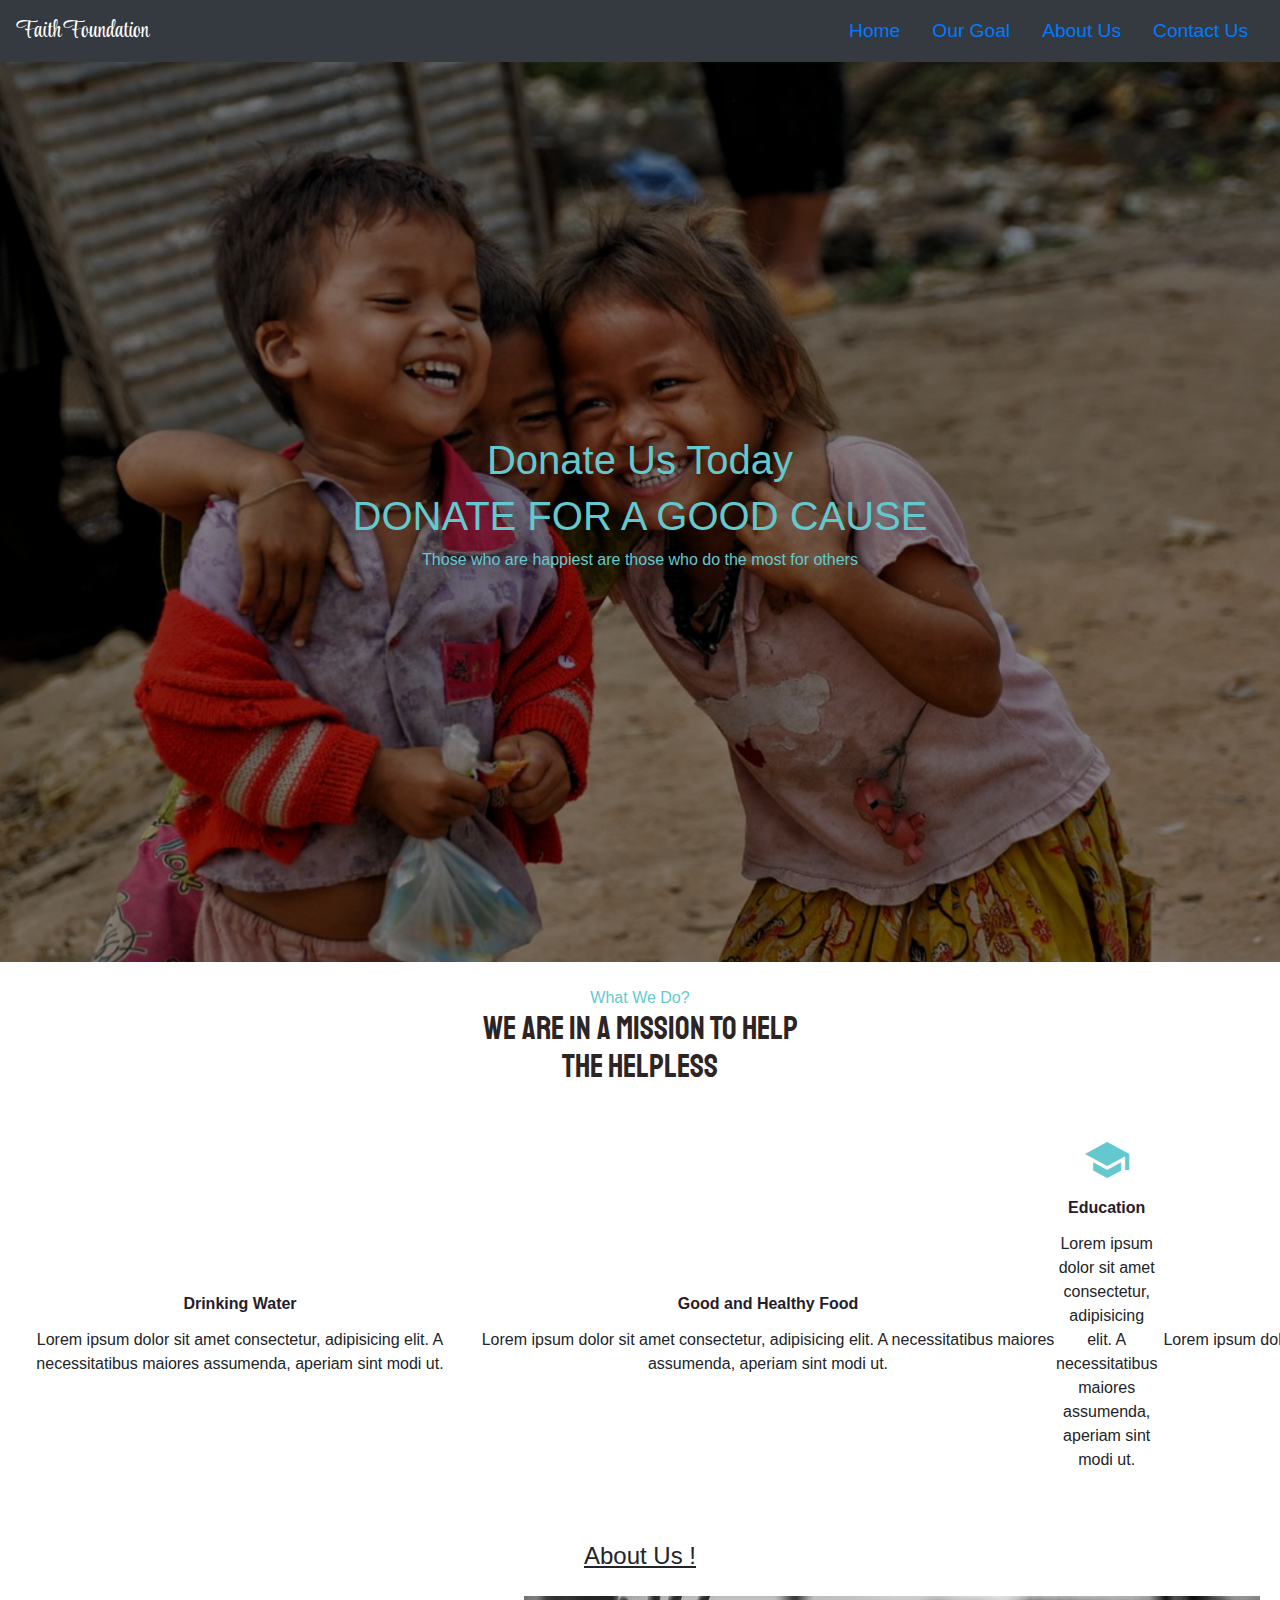
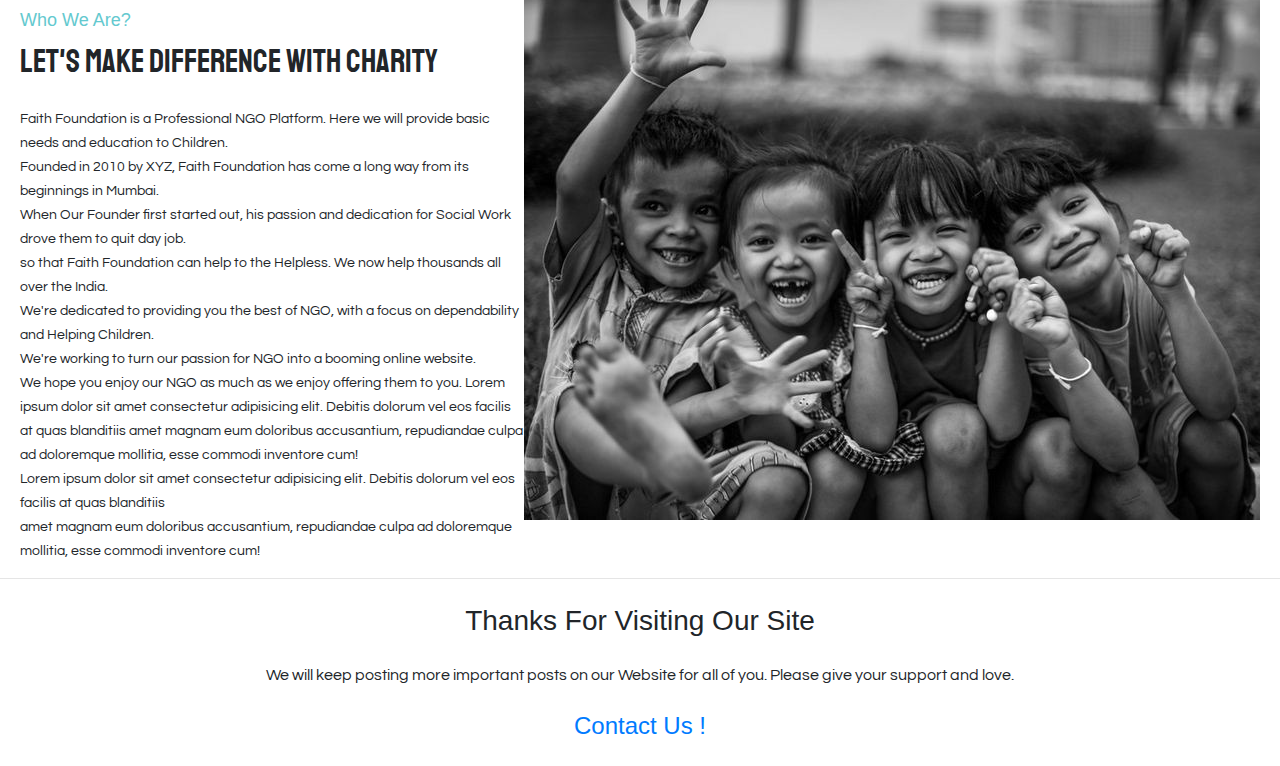
<file: Payment/index.html>
<!DOCTYPE html>
<html lang="en">
  <head>
    <!-- Required meta tags -->
    <meta charset="utf-8" />
    <meta
      name="viewport"
      content="width=device-width, initial-scale=1, shrink-to-fit=no"
    />

    <!-- Bootstrap CSS -->
    <link
      rel="stylesheet"
      href="https://maxcdn.bootstrapcdn.com/bootstrap/4.0.0/css/bootstrap.min.css"
      integrity="sha384-Gn5384xqQ1aoWXA+058RXPxPg6fy4IWvTNh0E263XmFcJlSAwiGgFAW/dAiS6JXm"
      crossorigin="anonymous"
    />
    <!---end-->
    <!---fonts-->
    <link href="https://fonts.googleapis.com/css2?family=Staatliches&display=swap" rel="stylesheet">
<link href="https://fonts.googleapis.com/icon?family=Material+Icons"
      rel="stylesheet">
    <link rel="preconnect" href="https://fonts.googleapis.com" />
    <link rel="preconnect" href="https://fonts.gstatic.com" crossorigin />
    <link
      href="https://fonts.googleapis.com/css2?family=Style+Script&display=swap"
      rel="stylesheet"
    />
    <link
      href="https://fonts.googleapis.com/css2?family=Questrial&display=swap"
      rel="stylesheet"
    />
    <link
      href="https://fonts.googleapis.com/css2?family=Source+Sans+Pro&family=Style+Script&display=swap"
      rel="stylesheet"
    />
    <link
      href="https://fonts.googleapis.com/css2?family=Style+Script&display=swap"
      rel="stylesheet"
    />
    <link
      href="https://fonts.googleapis.com/css2?family=Source+Sans+Pro&family=Staatliches&family=Style+Script&display=swap"
      rel="stylesheet"
    />
    <link
      rel="stylesheet"
      href="https://cdnjs.cloudflare.com/ajax/libs/font-awesome/4.7.0/css/font-awesome.min.css"
    />
    <link rel="preconnect" href="https://fonts.googleapis.com" />
    <link rel="preconnect" href="https://fonts.gstatic.com" crossorigin />
    <link rel="stylesheet" type="text/css" href="style.css" />

    <title>Faith Foundation</title>
  </head>
  <body>
    <div class="banner">
      <nav class="navbar navbar-dark bg-dark">
        <!-- Navbar content -->

        <a class="navbar-brand" href="index.html">Faith Foundation</a>
        <ul class="nav justify-content-end">
          <li class="nav-item">
            <a class="nav-link active" href="index.html">Home</a>
          </li>
          <li class="nav-item">
            <a class="nav-link" href="#goal">Our Goal</a>
          </li>
          <li class="nav-item">
            <a class="nav-link" href="#about">About Us</a>
          </li>
          <li class="nav-item">
            <a class="nav-link" href="contact.html">Contact Us</a>
          </li>
        </ul>
      </nav>

      <div class="home">
        <div class="text">
          <h1 id="header"><span>Donate Us</span> Today</h1>
          <h1 id="header">DONATE FOR A GOOD CAUSE</h1>
          <p id="header">Those who are happiest are those who do the most for others</p>
          
          <form><script src="https://checkout.razorpay.com/v1/payment-button.js" data-payment_button_id="pl_HjXncpPQecNm5T" async> </script> </form>
        </div>
      </div>
    </div>
<br>
<section id="goal"> 
    <div class="goal">
      <div class="head">
        <p2 class="who">What We Do?</p2>
        <h2 id="title">
          We Are In A Mission To Help <br />
          The Helpless
        </h2>
      </div>

      <br>

<div class="help">
        <div class="water" id="icons">
          <span class="material-icons">water_drop</span>
          <p1>Drinking Water</p1>
          <p>Lorem ipsum dolor sit amet consectetur, adipisicing elit. A necessitatibus maiores assumenda, aperiam sint modi ut. </p>
        </div>
        <div class="food" id="icons"> <span class="material-icons" id="food">lunch_dining</span>
          <p1>Good and Healthy Food</p1>
          <p>Lorem ipsum dolor sit amet consectetur, adipisicing elit. A necessitatibus maiores assumenda, aperiam sint modi ut. </p>
        </div>
        <div class="education" id="icons"><span class="material-icons">school</span>
          <p1>Education</p1>
          <p>Lorem ipsum dolor sit amet consectetur, adipisicing elit. A necessitatibus maiores assumenda, aperiam sint modi ut. </p>
        </div>
        <div class="medical" id="icons"><span class="material-icons">
medical_services
</span><p1>Medical</p1>
          <p>Lorem ipsum dolor sit amet consectetur, adipisicing elit. A necessitatibus maiores assumenda, aperiam sint modi ut. </p></div>
        </div>
        
      </div>
    </div>

</section>

<section id="about">
  
    <div>
      
      <h1 class="h3">
        <span style="font-size: x-large"><u>A</u><u>bout Us !</u></span>
      </h1>
    

      <div class="about-us">
        <div class="text-for-about">
        <h3 class="h2">
        <span style="font-weight: normal"
          ><span style="font-size: large"
          style="color:#64C9CF"
            class="who">Who We Are?</span
          ></span>
      </h3>
      <h1 class="h2" id="title" style="margin-bottom: 25px">Let's make Difference with Charity</h1>
      <p3 >
        Faith Foundation is a Professional NGO Platform. Here we will provide
        basic needs and education to Children.<br />
        Founded in 2010 by XYZ, Faith Foundation has come a long way from its beginnings in Mumbai.<br> When Our Founder first started out,
        his passion and dedication for Social Work drove them to quit day job.<br>
        so that Faith Foundation can help to the Helpless.
         We now help thousands all over the India.
      </p3>
    </br>
      <p3>
        We're dedicated to providing you the best of NGO, with a focus on
        dependability and Helping Children. <br />
      </p3>
      <p3>
        We're working to turn our passion for NGO into a booming online website.<br>
        We hope you enjoy our NGO as much as we enjoy offering them to you.
      </p3>
      <p3>
        Lorem ipsum dolor sit amet consectetur adipisicing elit.
        Debitis dolorum vel eos facilis at quas blanditiis amet magnam eum doloribus accusantium, repudiandae culpa ad doloremque mollitia, esse commodi inventore cum!
      </p3>
      <br>
      <p3>
        Lorem ipsum dolor sit amet consectetur adipisicing elit.
        Debitis dolorum vel eos facilis at quas blanditiis<br> amet magnam eum doloribus accusantium, repudiandae culpa ad doloremque mollitia, esse commodi inventore cum!
      </p3>
      </div>

      <div class="img-for-about">
<img src="images/about.jpeg" id="img-about">
      </div>
</div>

<hr>

<div class="footer">
  <div style="text-align: center">
        <h3 id="footer">Thanks For Visiting Our Site</h3>
      </div>
  <div style="text-align: center">
        <p4 >We will keep posting more important posts on our Website for all of you.
          Please give your support and love.</p4>
      </div>
<div style="text-align: center" >
        <a href="contact.html" target="_blank"><span style="font-size: medium"><h4 id="bottom-contact">Contact Us !</h4></span></a   >
      </div>
    </div>
    </div>
</section>
    <!-- Optional JavaScript -->
    <!-- jQuery first, then Popper.js, then Bootstrap JS -->
    <script
      src="https://code.jquery.com/jquery-3.2.1.slim.min.js"
      integrity="sha384-KJ3o2DKtIkvYIK3UENzmM7KCkRr/rE9/Qpg6aAZGJwFDMVNA/GpGFF93hXpG5KkN"
      crossorigin="anonymous"
    ></script>
    <script
      src="https://cdnjs.cloudflare.com/ajax/libs/popper.js/1.12.9/umd/popper.min.js"
      integrity="sha384-ApNbgh9B+Y1QKtv3Rn7W3mgPxhU9K/ScQsAP7hUibX39j7fakFPskvXusvfa0b4Q"
      crossorigin="anonymous"
    ></script>
    <script
      src="https://maxcdn.bootstrapcdn.com/bootstrap/4.0.0/js/bootstrap.min.js"
      integrity="sha384-JZR6Spejh4U02d8jOt6vLEHfe/JQGiRRSQQxSfFWpi1MquVdAyjUar5+76PVCmYl"
      crossorigin="anonymous"
    ></script>
  </body>
</html>
</file>
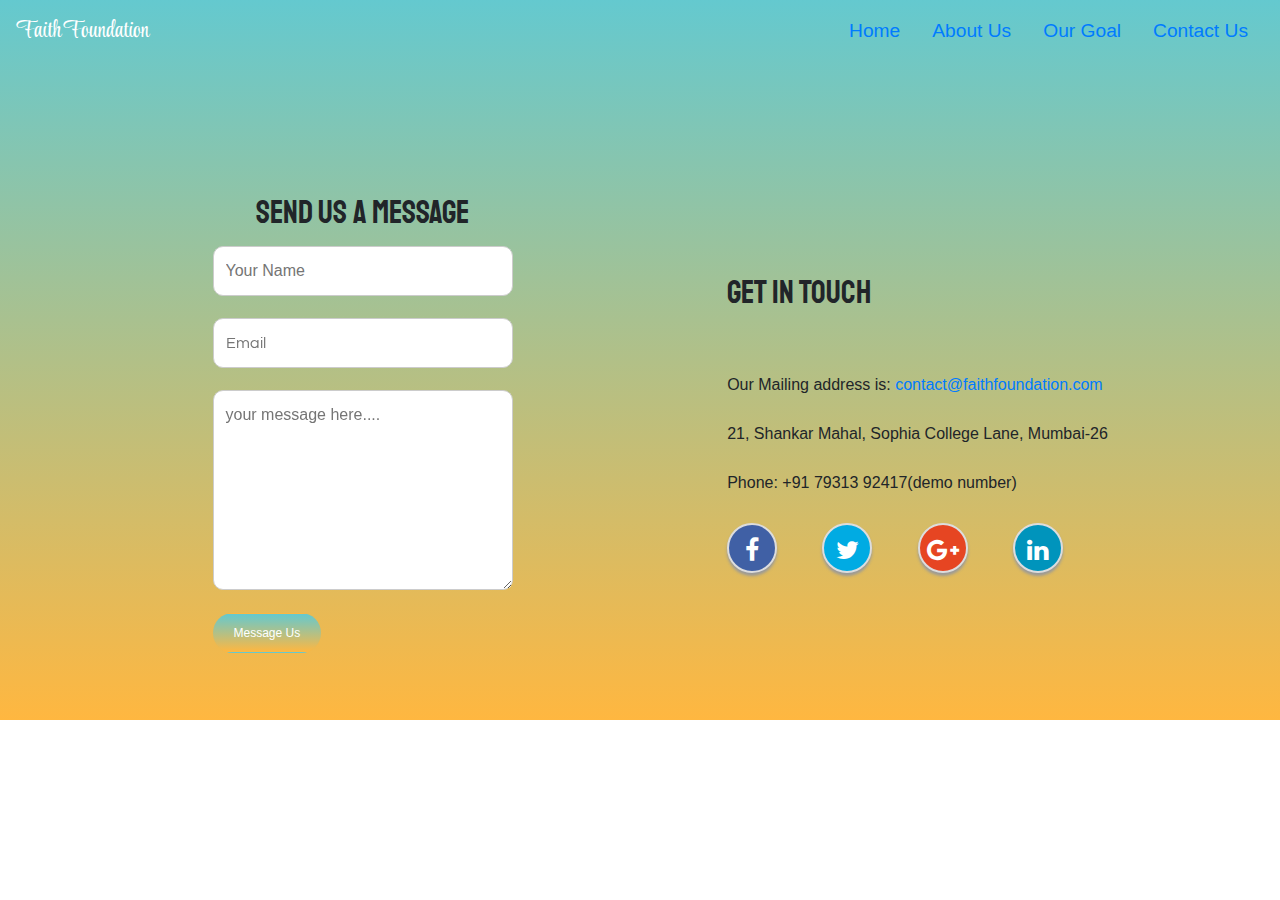
<file: Payment/contact.html>
<!DOCTYPE html>
<html lang="en">
  <head>
    <!-- Required meta tags -->
    <meta charset="utf-8" />
    <meta
      name="viewport"
      content="width=device-width, initial-scale=1, shrink-to-fit=no"
    />

    <!-- Bootstrap CSS -->
    <link
      rel="stylesheet"
      href="https://maxcdn.bootstrapcdn.com/bootstrap/4.0.0/css/bootstrap.min.css"
      integrity="sha384-Gn5384xqQ1aoWXA+058RXPxPg6fy4IWvTNh0E263XmFcJlSAwiGgFAW/dAiS6JXm"
      crossorigin="anonymous"
    />
<!---end-->
<!---fonts-->

 <link rel="preconnect" href="https://fonts.googleapis.com">
<link rel="preconnect" href="https://fonts.gstatic.com" crossorigin>
<link href="https://fonts.googleapis.com/css2?family=Questrial&display=swap" rel="stylesheet">
<link href="https://fonts.googleapis.com/css2?family=Source+Sans+Pro&family=Style+Script&display=swap" rel="stylesheet">
<link href="https://fonts.googleapis.com/css2?family=Style+Script&display=swap" rel="stylesheet">
<link href="https://fonts.googleapis.com/css2?family=Source+Sans+Pro&family=Staatliches&family=Style+Script&display=swap" rel="stylesheet">
<link
      rel="stylesheet"
      href="https://cdnjs.cloudflare.com/ajax/libs/font-awesome/4.7.0/css/font-awesome.min.css"
    />
    <link rel="preconnect" href="https://fonts.googleapis.com" />
    <link rel="preconnect" href="https://fonts.gstatic.com" crossorigin />
    <link rel="stylesheet" type="text/css" href="contact.css" />

    <title>Contact Us</title>
  </head>
  <body>

      <nav class="navbar navbar-dark">
        <!-- Navbar content -->

        <a class="navbar-brand" href="index.html">Faith Foundation</a>
        <ul class="nav justify-content-end">
          <li class="nav-item">
            <a class="nav-link active" href="index.html">Home</a>
          </li>
          <li class="nav-item">
            <a class="nav-link" href="#">About Us</a>
          </li>
          <li class="nav-item">
            <a class="nav-link" href="#">Our Goal</a>
          </li>

          <li class="nav-item">
            <a class="nav-link" href="contact.html">Contact Us</a>
          </li>
        </ul>
      </nav>

<div class="container">

<div class="right">
    <div class="head">
        <h2>SEND US A MESSAGE</h2>
    </div>
    <div class="middle">
        <form>
         
            <input type="text" placeholder="Your Name" id="your_name" />
            <br />
          <input
            type="email"
            placeholder="Email"
            required="required"
            id="mail"/><br />

         
<textarea id="subject" name="subject" placeholder="your message here...." style="height:200px"></textarea>
    <button class="btn">Message Us</button>
        </div>

        </div>

     <div class="left">
        <h2>GET IN TOUCH</h2><BR>
            <div class="mail">Our Mailing address is: <a href="mailto:contact@faith.com">contact@faithfoundation.com</a></div>
       
            <div class="add">21, Shankar Mahal, Sophia College Lane, Mumbai-26 </div>
           <div class="mob"> <span>Phone: </span>+91 79313 92417(demo number)</div>
           <div class="social">
           <a class="facebookBtn smGlobalBtn" href="#" ></a>
			<a class="twitterBtn smGlobalBtn" href="#" ></a>
			<a class="googleplusBtn smGlobalBtn" href="#" ></a>
			<a class="linkedinBtn smGlobalBtn" href="#" ></a>
			
		</div>
           </div>

</address>

  </div>

  <script
      src="https://code.jquery.com/jquery-3.2.1.slim.min.js"
      integrity="sha384-KJ3o2DKtIkvYIK3UENzmM7KCkRr/rE9/Qpg6aAZGJwFDMVNA/GpGFF93hXpG5KkN"
      crossorigin="anonymous"
    ></script>
    <script
      src="https://cdnjs.cloudflare.com/ajax/libs/popper.js/1.12.9/umd/popper.min.js"
      integrity="sha384-ApNbgh9B+Y1QKtv3Rn7W3mgPxhU9K/ScQsAP7hUibX39j7fakFPskvXusvfa0b4Q"
      crossorigin="anonymous"
    ></script>
    <script
      src="https://maxcdn.bootstrapcdn.com/bootstrap/4.0.0/js/bootstrap.min.js"
      integrity="sha384-JZR6Spejh4U02d8jOt6vLEHfe/JQGiRRSQQxSfFWpi1MquVdAyjUar5+76PVCmYl"
      crossorigin="anonymous"
    ></script>
  </body>
</html>
</file>
<file: Payment/style.css>
html, body {
            height: 100%;
            margin: 0;
        }
html{
  scroll-behavior: smooth;
}
.navbar-brand{
  font-family: 'Style Script', cursive;
  font-size: 1.5em;
}

.nav-item{
  color: #FFB740;
  font-size: 1.2em;
}

.banner{
    background-image:url("images/kids.png");
    background-size: cover;
    min-height: 100%; 
}

.text {
  display: flex;
  flex-direction: column;
  justify-content: center;
  align-items: center;
  text-align: center;
  min-height: 100vh;
}

#header{
    color:#64C9CF;
}



.help{
  display: grid;
  grid-template-columns: 1fr 1fr 1fr 1fr;
  place-items: center;
}

#icons{
  display: grid;
  grid-template-rows: 1fr 1fr;
   place-items: center;
   text-align: center;

}
#food{

color: linear-gradient(90deg, rgba(2,0,36,1) 0%, rgba(255,183,64,1) 35%, rgba(0,212,255,1) 100%);
}
.head{
  text-align: center;
  margin-bottom: 25px;
  color:#2D2424;
}
.material-icons{
   font-size: 48px;
   color:#64C9CF; }

p1{
  color: #261C2C;
  font-size:medium;
  font-weight: bold;
}

#about{
  margin-top:50px;
}
.h3{
  text-align: center;
  margin-bottom: 25px;
}

.h2{
  text-align: start; 
}
.about-us{
  display:grid;
  grid-template-columns: 1fr 1fr;
  margin-left: 10px;
  margin-right: 10px;
  padding-right: 10px;
  padding-left: 10px;
}
p3{
  text-align: center;
  font-size: 14px;
   font-family: 'Questrial', sans-serif;
   justify-content:left;
}

.who{
  color:#64C9CF;
}

#title{
  font-family: 'Staatliches', cursive;
}
p4{
  text-align: center;
  font-family: 'Questrial', sans-serif;
}

#footer{
  margin-bottom: 25px;
  margin-top: 25px;
}

#bottom-contact{
  margin-bottom: 25px;
  margin-top: 25px;
  padding-bottom: 25px;
}
</file>
<file: Payment/contact.css>
body{
  height: 720px;
  background-image: linear-gradient(#64C9CF, #FFB740);
  background-repeat: no-repeat;
  background-size: cover;
}

.container{
    
    display:grid;
    grid-template-columns: 1fr 1fr;
    margin:auto;
    margin-top: 132px;
    place-items: center;
    height: 420px;

}

input {
  width: 75%;
  
}

input[type=text], input[type=email] ,select, textarea {
  width: 100%; /* Full width */
  padding: 12px; /* Some padding */ 
  border: 1px solid #ccc; /* Gray border */
  border-radius: 10px; /* Rounded borders */
  box-sizing: border-box; /* Make sure that padding and width stays in place */
  margin-top: 6px; /* Add a top margin */
  margin-bottom: 16px; /* Bottom margin */

backface-visibility: hidden;
  
}
#msg {
  float: left;
  width: 75%;
  margin-top: 6px;
}

@-moz-document url-prefix(){
textarea{
  height:4em;
}
}
.head{
    text-align: center;
}

.left{
  display: grid;
  grid-gap:3px;
  grid-template-rows: 1fr 1fr 1fr 1fr;
    text-align:justify;
  padding: 70px 0; 
  
}

.right{
  width: 300px;
}

.navbar-brand{
  font-family: 'Style Script', cursive;
  font-size: 1.5em;
}

.nav-item{
  color: #FFB740;
  font-size: 1.2em;
}

h2{
  font-family: 'Staatliches', cursive;
}
#mail,#add,#mob{
  font-family: 'Questrial', sans-serif;

}
@import url('//maxcdn.bootstrapcdn.com/font-awesome/4.3.0/css/font-awesome.min.css');

.social {
  justify-content:left;
  display: grid;
  grid-template-columns: 1fr 1fr 1fr 1fr;
  margin-top: 25px;
  text-align: center;
  text-decoration: none;
}

.smGlobalBtn { /* global button class */
    display: inline-block;
    position: relative;
    cursor: pointer;
    width: 50px;
    height: 50px;
    border:2px solid #ddd; /* add border to the buttons */
    box-shadow: 0 3px 3px #999;
    padding: 0px;
    text-decoration: none;
    text-align: center;
    color: #fff;
    font-size: 25px;
    font-weight: normal;
    line-height: 2em;
    border-radius: 27px;
    -moz-border-radius:27px;
    -webkit-border-radius:27px;
}

/* facebook button class*/
.facebookBtn{
    background: #4060A5;
}

.facebookBtn:before{ /* use :before to add the relevant icons */
    font-family: "FontAwesome";
    content: "\f09a"; /* add facebook icon */
}

.facebookBtn:hover{
    color: #4060A5;
    background: #fff;
    border-color: #4060A5; /* change the border color on mouse hover */
}

/* twitter button class*/
.twitterBtn{
    background: #00ABE3;
}

.twitterBtn:before{
      font-family: "FontAwesome";
      content: "\f099"; /* add twitter icon */
      
}

.twitterBtn:hover{
      color: #00ABE3;
      background: #fff;
      border-color: #00ABE3;
}

/* google plus button class*/
.googleplusBtn{
    background: #e64522;
}

.googleplusBtn:before{
      font-family: "FontAwesome";
      content: "\f0d5"; /* add googleplus icon */
}

.googleplusBtn:hover{
      color: #e64522;
      background: #fff;
      border-color: #e64522;
}

/* linkedin button class*/
.linkedinBtn{
    background: #0094BC;
}

.linkedinBtn:before{
      font-family: "FontAwesome";
      content: "\f0e1"; /* add linkedin icon */
}

.linkedinBtn:hover{
      color: #0094BC;
      background: #fff;
      border-color: #0094BC;
}



.btn {
  background: #64C9CF;
  background-image: -webkit-linear-gradient(top, #64C9CF, #FFB740);
  background-image: -moz-linear-gradient(top, #64C9CF, #FFB740);
  background-image: -ms-linear-gradient(top, #64C9CF, #FFB740);
  background-image: -o-linear-gradient(top, #64C9CF, #FFB740);
  background-image: linear-gradient(to bottom, #64C9CF, #FFB740);
  -webkit-border-radius: 28;
  -moz-border-radius: 28;
  border-radius: 28px;
  font-family: Arial;
  color: #ffffff;
  font-size: 12px;
  padding: 10px 20px 10px 20px;
  text-decoration: none;
}

.btn:hover {
  background: #3cb0fd;
  background-image: -webkit-linear-gradient(top, #3cb0fd, #3498db);
  background-image: -moz-linear-gradient(top, #3cb0fd, #3498db);
  background-image: -ms-linear-gradient(top, #3cb0fd, #3498db);
  background-image: -o-linear-gradient(top, #3cb0fd, #3498db);
  background-image: linear-gradient(to bottom, #3cb0fd, #3498db);
  text-decoration: none;
}
</file>
